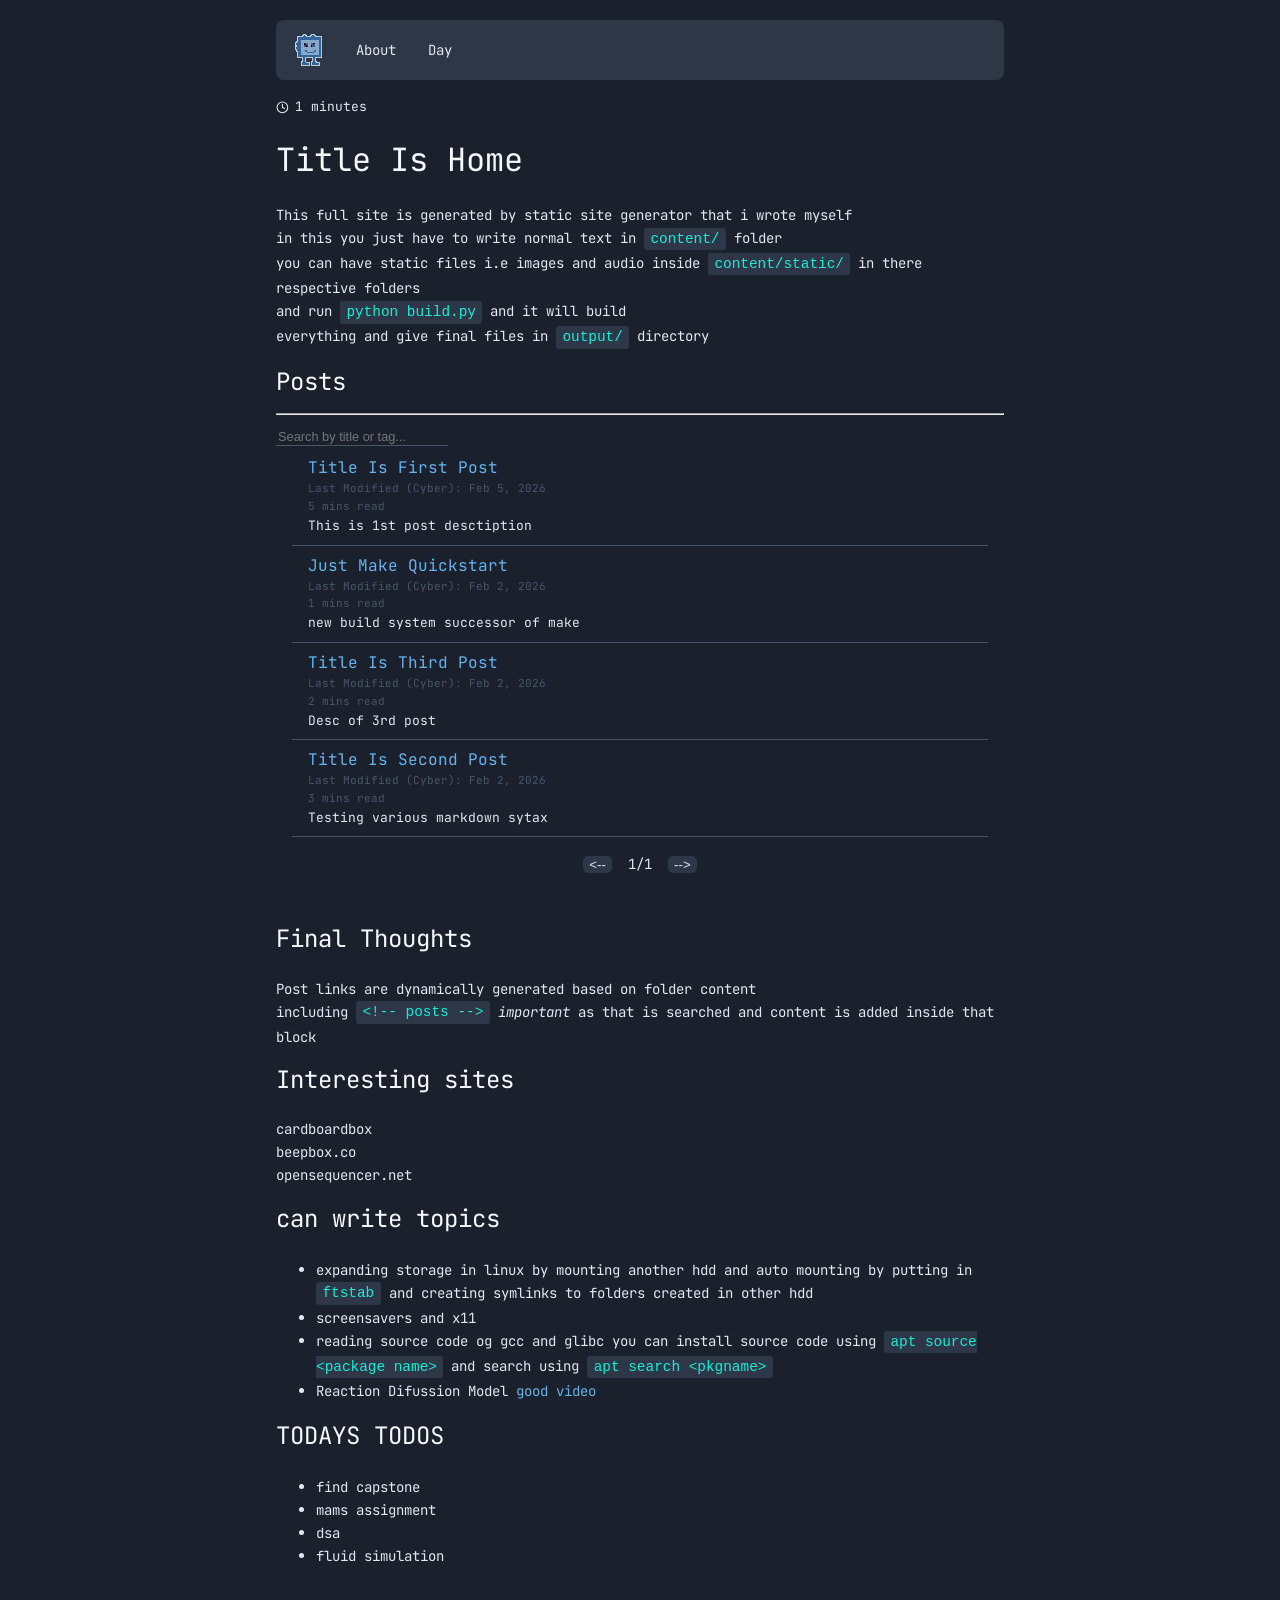
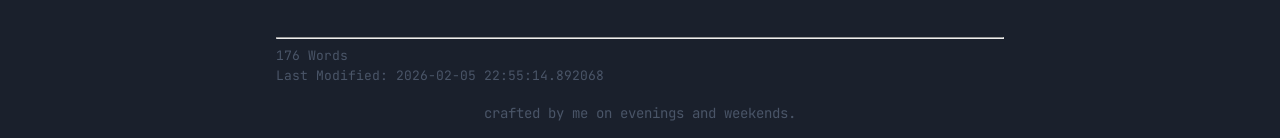
<file: index.html>
<!DOCTYPE html>
<html lang="en" data-theme="dark">
<head>
    <meta charset="UTF-8">
    <meta name="viewport" content="width=device-width, initial-scale=1">
    <title>Dump</title>
    <link rel="icon" type="image/png" href="/images/favicon.ico"/>
    <link rel="stylesheet" href="/styles.css">
    <link rel="stylesheet" href="/pygment.css">
    <!-- <link rel="stylesheet" href="https://raw.githubusercontent.com/numist/highlight-css/refs/heads/main/Other/tomorrow_night_eighties.css"> -->
</head>
<body>
  <audio id="bg-music" loop preload="none">
    <source src="/audio/bg.opus" type="audio/ogg; codecs=opus">
    <source src="/audio/bg.ogg" type="audio/ogg">
    <source src="/audio/bg.mp3" type="audio/mpeg">
  </audio>

  <ul class="nav">
    <!-- add /index.html if opening using file:// url -->
    <li><a href="/" title="Tylo: Hi Folk, You know theres a easter egg hidden in here. Go and see if you can find it!"><img class="icon" src="/images/siteIcon.png" alt=""></a></li>
    <li><a href="/about">About</a></li>
    <li><a href="#"><input type="checkbox" id="theme-toggle" hidden><label for="theme-toggle" id="theme-switch" title="Toggle Theme(Shift+T)">Day</label></a></li>
  </ul> 

  <header>
    
    <div class="icon-text">
      <svg xmlns="http://www.w3.org/2000/svg" width="1em" height="1em" viewBox="0 0 24 24" fill="none" stroke="currentcolor" stroke-width="2" stroke-linecap="round" stroke-linejoin="round" class="feather feather-clock"><circle cx="12" cy="12" r="10"></circle><polyline points="12 6 12 12 16 14"></polyline></svg>
      <span>1 minutes</span>
    </div>

    


    <p>
    <!--  -->
    <!-- <strong>Author: Cyber</strong><br> -->
    <!--  -->

    
    </p>

    
    <h1>Title Is Home </h1>
    

  </header>
  
  
<main>
    <p>This full site is generated by static site generator that i wrote myself<br />
in this you just have to write normal text in <code>content/</code> folder <br />
you can have <strong>static</strong> files i.e images and audio inside <code>content/static/</code> in there respective folders<br />
and run <code>python build.py</code> and it will build<br />
everything and give final files in <code>output/</code> directory</p>
<h2 id="posts">Posts</h2>
<hr />
<!-- posts -->

<h2 id="final-thoughts">Final Thoughts</h2>
<p>Post links are dynamically generated based on folder content<br />
including <code>&lt;!-- posts --&gt;</code> <em>important</em> as that is searched and content is added inside that block</p>
<!-- ### domains ideas -->
<!-- - heapdump.me -->
<!-- - decodewith.me -->
<!-- - kernalspace.me -->
<!-- - sudeoer.me -->
<!-- - offbyone.me  -->
<!-- - uninitialized.me -->
<!-- - objdump.me -->

<h2 id="interesting-sites">Interesting sites</h2>
<p>cardboardbox<br />
beepbox.co<br />
opensequencer.net  </p>
<h2 id="can-write-topics">can write topics</h2>
<ul>
<li>expanding storage in linux by mounting another hdd and auto mounting by putting in <code>ftstab</code> and creating symlinks to folders created in other hdd </li>
<li>screensavers and x11</li>
<li>reading source code og gcc and glibc <strong>you can install source code using</strong> <code>apt source &lt;package name&gt;</code> and search using <code>apt search &lt;pkgname&gt;</code> </li>
<li>Reaction Difussion Model <a href="https://www.youtube.com/watch?v=COMvgTLTw6g">good video</a>  </li>
</ul>
<h2 id="todays-todos">TODAYS TODOS</h2>
<ul>
<li>find capstone</li>
<li>mams assignment</li>
<li>dsa</li>
<li>fluid simulation</li>
</ul>
</main>


  <button id='scrollTopBtn' aria-text='Scroll to Top'>↑</button>

  <footer>
        <hr>
        
        <strong>176 Words</strong><br>
        

        
        <strong>Last Modified: 2026-02-05 22:55:14.892068</strong><br>
        
        <!-- <p class="center">Made with ♥  by cyber</p> -->
        <p class="center" >crafted by me on evenings and weekends.</p>
    </footer>

    <!-- inject post container div in place of <\!-- posts -\-> -->
  <script>

    const btn = document.getElementById("scrollTopBtn");

    window.addEventListener("scroll", () => {
      if (window.scrollY > 100) {
        btn.classList.add("show");
      } else {
        btn.classList.remove("show");
      }
   });

    btn.addEventListener("click", () => {
      window.scrollTo({
        top: 0,
        behavior: "smooth"
      });
    });

    (function replacePostsComment() {
  const walker = document.createTreeWalker(
    document.body,
    NodeFilter.SHOW_COMMENT,
    null,
    false
  );

  let node;
  while ((node = walker.nextNode())) {
    if (node.nodeValue.trim() === 'posts') {
      const container = document.createElement('div');
      container.className = 'posts-container';

      const search = document.createElement('div');
      search.className = 'posts-search';

      const list = document.createElement('div');
      list.className = 'posts-list';

      const pagination = document.createElement('div');
      pagination.className = 'posts-pagination';

      container.append(search, list, pagination);

      node.parentNode.replaceChild(container, node);
      break; // only replace the first <!-- posts -->
    }
  }
})();

   window.APP_CONFIG = {
      baseUrl: ""
    };
  </script>

  <!-- load posts dynamically -->
  <script type="module" src="/script.js"></script>

</body>
</html>
</file>
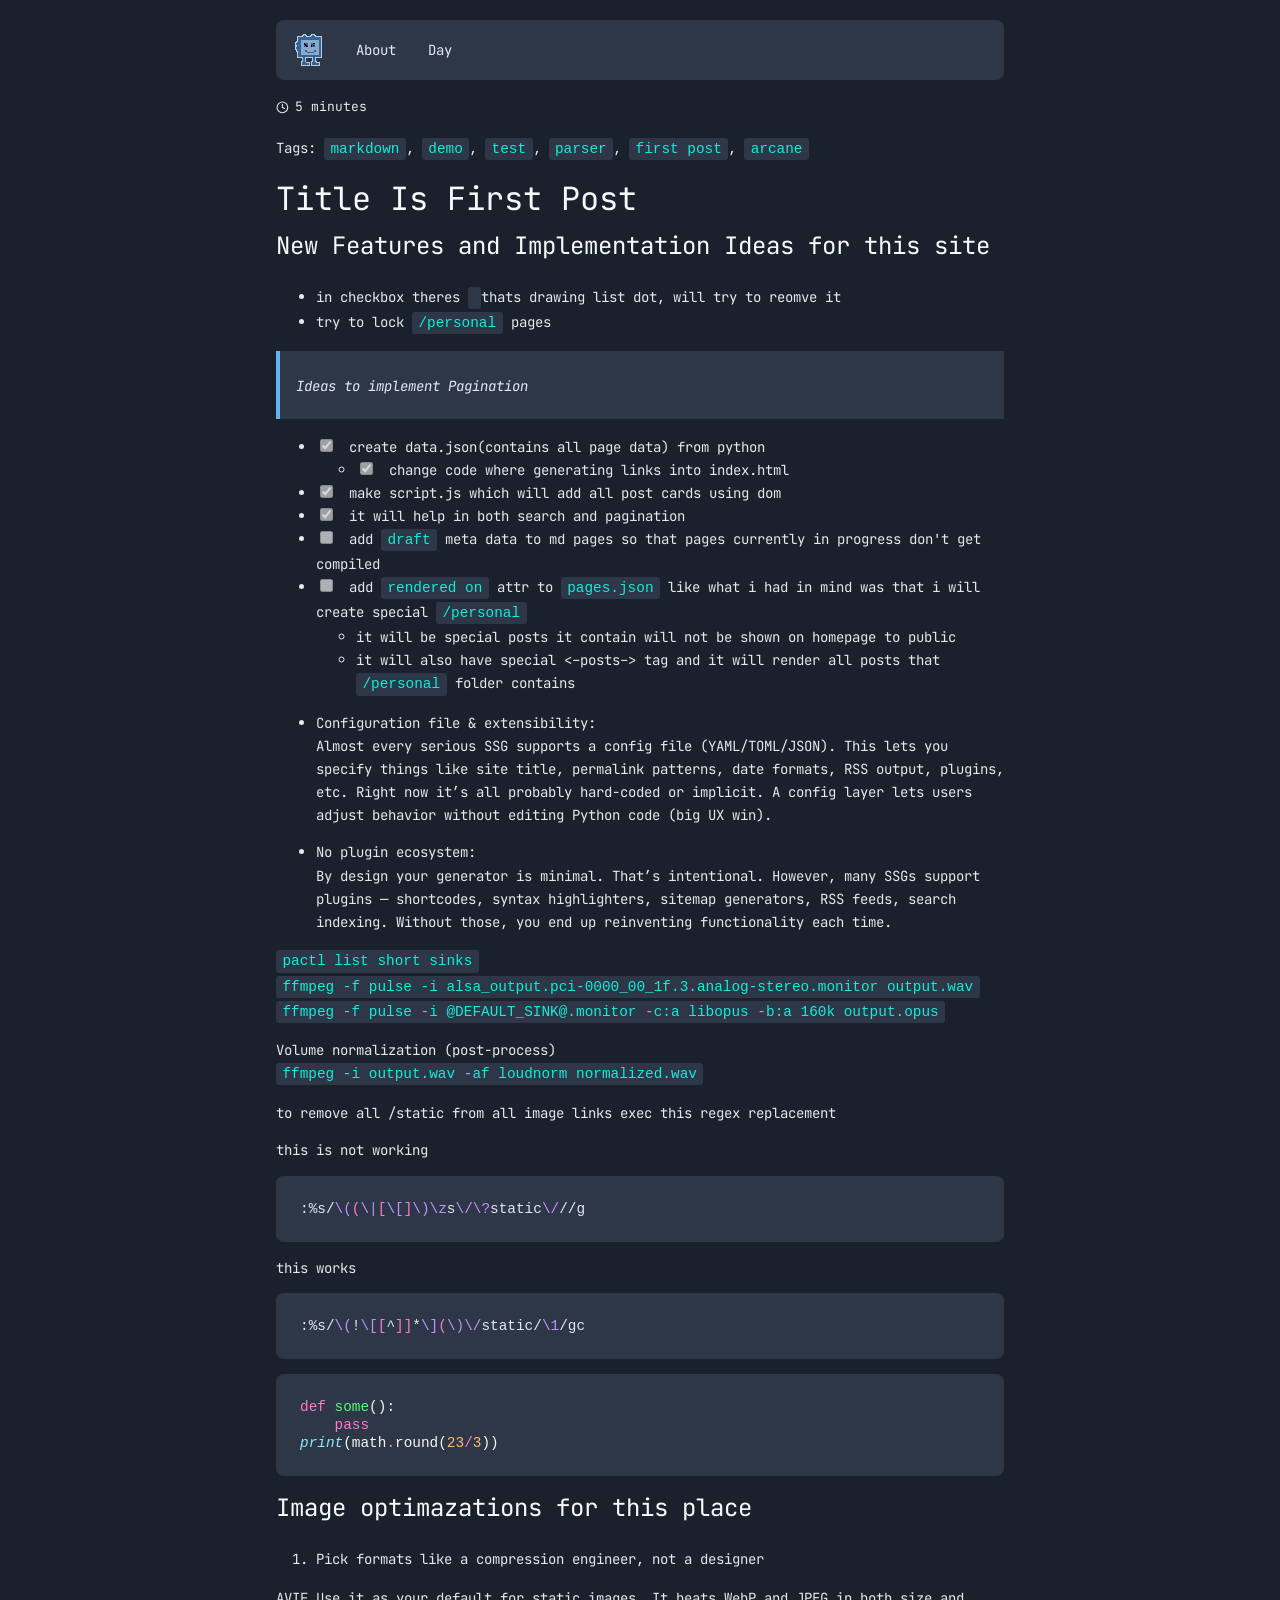
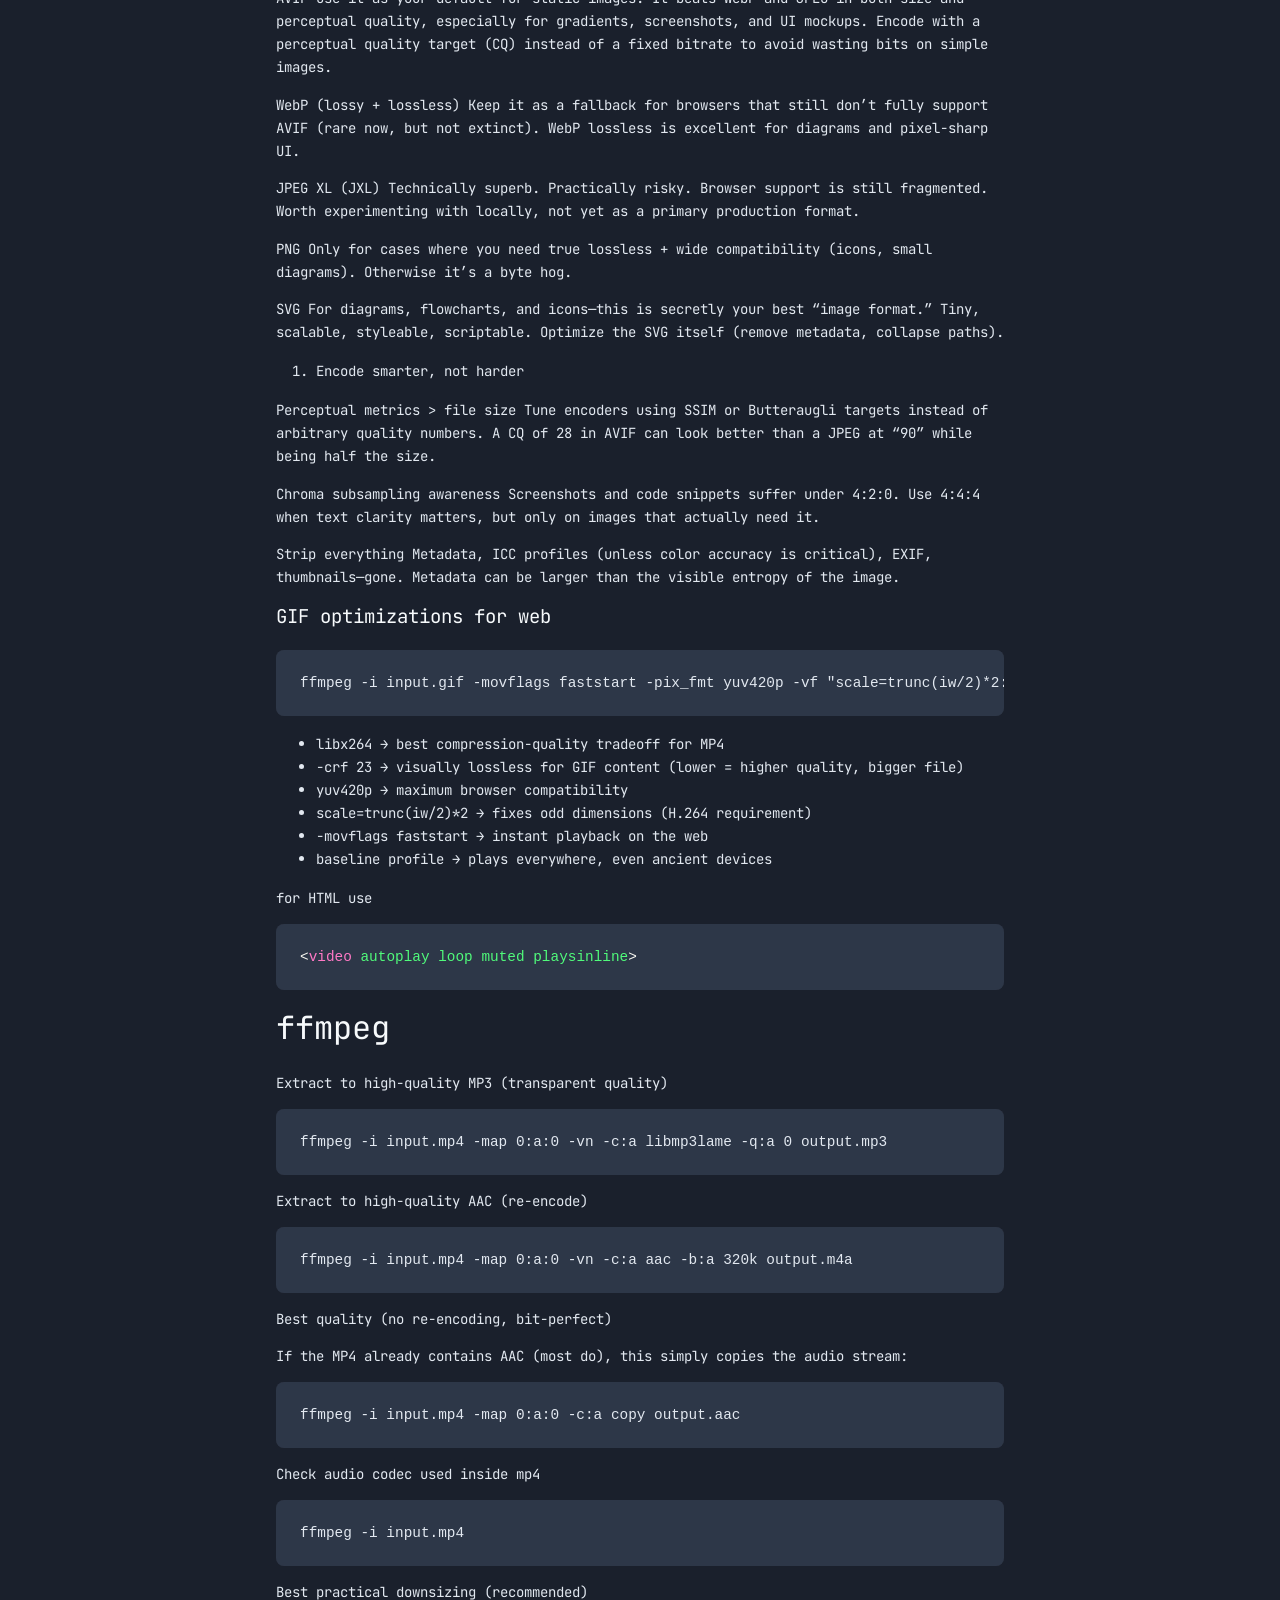
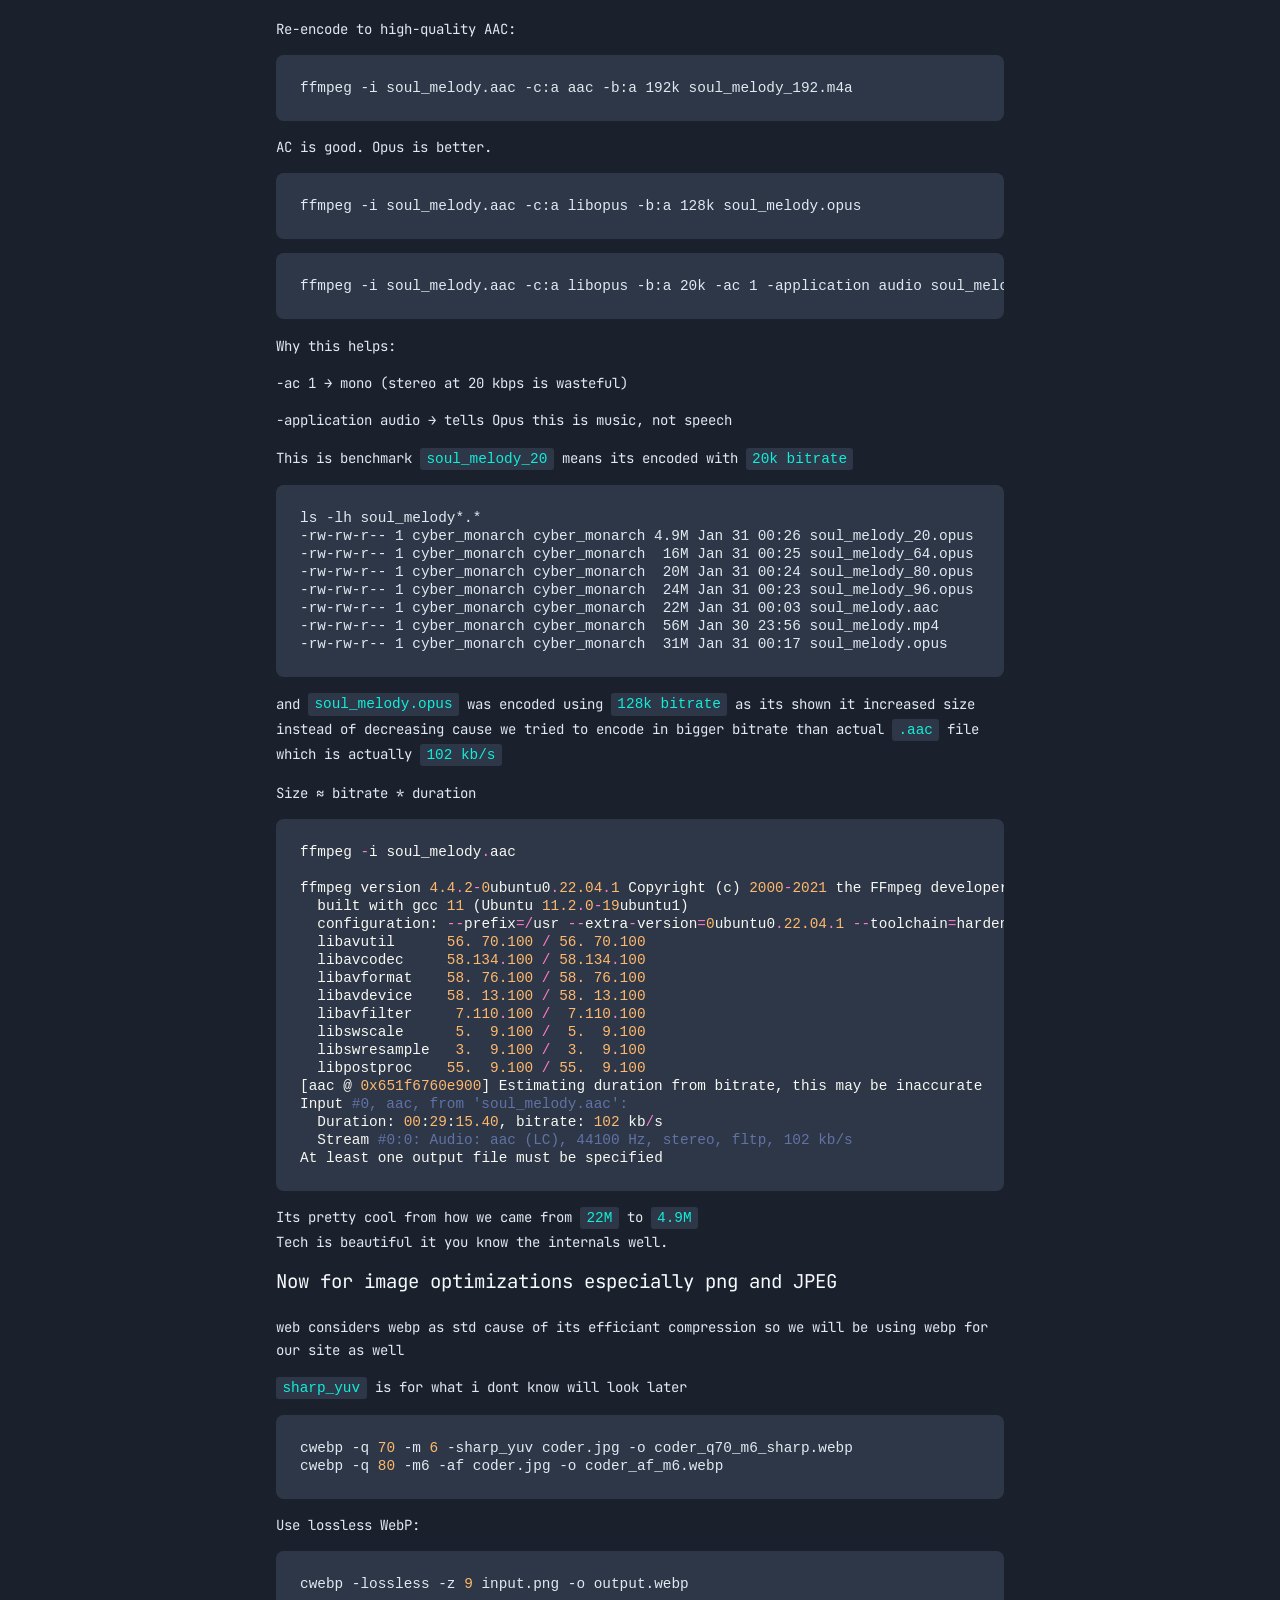
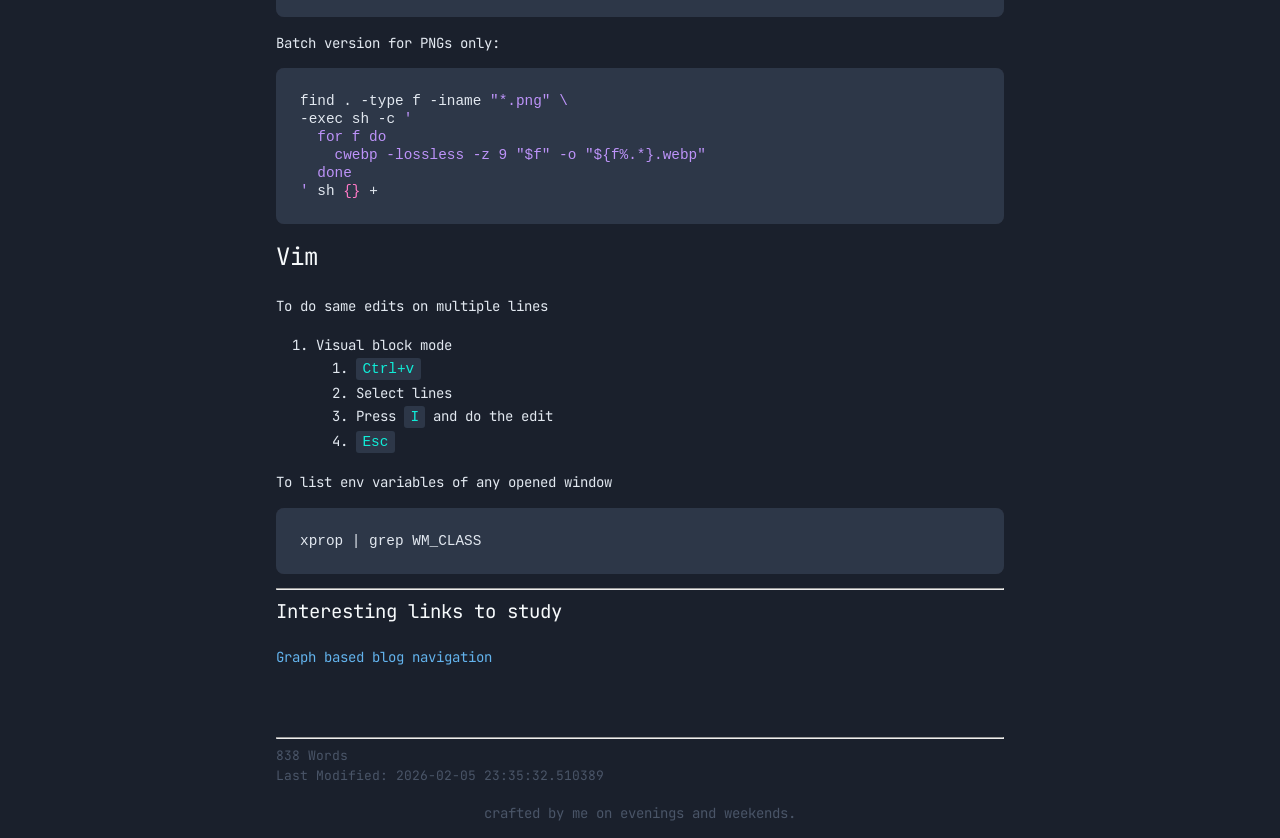
<file: blog/first-post/index.html>
<!DOCTYPE html>
<html lang="en" data-theme="dark">
<head>
    <meta charset="UTF-8">
    <meta name="viewport" content="width=device-width, initial-scale=1">
    <title>Dump</title>
    <link rel="icon" type="image/png" href="/images/favicon.ico"/>
    <link rel="stylesheet" href="/styles.css">
    <link rel="stylesheet" href="/pygment.css">
    <!-- <link rel="stylesheet" href="https://raw.githubusercontent.com/numist/highlight-css/refs/heads/main/Other/tomorrow_night_eighties.css"> -->
</head>
<body>
  <audio id="bg-music" loop preload="none">
    <source src="/audio/bg.opus" type="audio/ogg; codecs=opus">
    <source src="/audio/bg.ogg" type="audio/ogg">
    <source src="/audio/bg.mp3" type="audio/mpeg">
  </audio>

  <ul class="nav">
    <!-- add /index.html if opening using file:// url -->
    <li><a href="/" title="Tylo: Hi Folk, You know theres a easter egg hidden in here. Go and see if you can find it!"><img class="icon" src="/images/siteIcon.png" alt=""></a></li>
    <li><a href="/about">About</a></li>
    <li><a href="#"><input type="checkbox" id="theme-toggle" hidden><label for="theme-toggle" id="theme-switch" title="Toggle Theme(Shift+T)">Day</label></a></li>
  </ul> 

  <header>
    
    <div class="icon-text">
      <svg xmlns="http://www.w3.org/2000/svg" width="1em" height="1em" viewBox="0 0 24 24" fill="none" stroke="currentcolor" stroke-width="2" stroke-linecap="round" stroke-linejoin="round" class="feather feather-clock"><circle cx="12" cy="12" r="10"></circle><polyline points="12 6 12 12 16 14"></polyline></svg>
      <span>5 minutes</span>
    </div>

    


    <p>
    <!--  -->
    <!-- <strong>Author: Cyber</strong><br> -->
    <!--  -->

    
      <strong>Tags: </strong>
      
      <code>markdown</code>, 
      
      <code>demo</code>, 
      
      <code>test</code>, 
      
      <code>parser</code>, 
      
      <code>first post</code>, 
      
      <code>arcane</code>
      
    
    </p>

    
    <h1>Title Is First Post</h1>
    

  </header>
  
  
<main>
    <h2 id="new-features-and-implementation-ideas-for-this-site">New Features and Implementation Ideas for this site</h2>
<ul>
<li>in checkbox theres <code></code> thats drawing list dot, will try to reomve it  </li>
<li>try to lock <code>/personal</code> pages</li>
</ul>
<blockquote>
<p>Ideas to implement Pagination</p>
</blockquote>
<ul>
<li><input type="checkbox" checked disabled> create data.json(contains all page data) from python  <ul>
<li><input type="checkbox" checked disabled> change code where generating links into index.html  </li>
</ul>
</li>
<li><input type="checkbox" checked disabled> make script.js which will add all post cards using dom   </li>
<li><input type="checkbox" checked disabled> it will help in both search and pagination  </li>
<li><input type="checkbox" disabled> add <code>draft</code> meta data to md pages so that pages currently in progress don't get compiled  </li>
<li><input type="checkbox" disabled> add <code>rendered on</code> attr to <code>pages.json</code> like what i had in mind was that i will create special <code>/personal</code>  <ul>
<li>it will be special posts it contain will not be shown on homepage to public</li>
<li>it will also have special &lt;&ndash;posts&ndash;&gt; tag and it will render all posts that <code>/personal</code> folder contains </li>
</ul>
</li>
<li>
<p>Configuration file &amp; extensibility:<br />
Almost every serious SSG supports a config file (YAML/TOML/JSON). This lets you specify things like site title, permalink patterns, date formats, RSS output, plugins, etc. Right now it’s all probably hard-coded or implicit. A config layer lets users adjust behavior without editing Python code (big UX win).</p>
</li>
<li>
<p>No plugin ecosystem:<br />
By design your generator is minimal. That’s intentional. However, many SSGs support plugins — shortcodes, syntax highlighters, sitemap generators, RSS feeds, search indexing. Without those, you end up reinventing functionality each time.</p>
</li>
</ul>
<p><code>pactl list short sinks</code><br />
<code>ffmpeg -f pulse -i alsa_output.pci-0000_00_1f.3.analog-stereo.monitor output.wav</code><br />
<code>ffmpeg -f pulse -i @DEFAULT_SINK@.monitor -c:a libopus -b:a 160k output.opus</code>  </p>
<p>Volume normalization (post-process)<br />
<code>ffmpeg -i output.wav -af loudnorm normalized.wav</code></p>
<p>to remove all /static from all image links exec this regex replacement </p>
<p>this is not working</p>
<div class="codehilite"><pre><span></span><code class="language-bash">:%s/<span class="se">\(</span><span class="o">(</span><span class="se">\|</span><span class="o">[</span><span class="se">\[</span><span class="o">]</span><span class="se">\)\z</span>s<span class="se">\/\?</span>static<span class="se">\/</span>//g
</code></pre></div>

<p>this works</p>
<div class="codehilite"><pre><span></span><code class="language-bash">:%s/<span class="se">\(</span>!<span class="se">\[</span><span class="o">[</span>^<span class="o">]]</span>*<span class="se">\]</span><span class="o">(</span><span class="se">\)\/</span>static/<span class="se">\1</span>/gc
</code></pre></div>

<div class="codehilite"><pre><span></span><code class="language-python"><span class="k">def</span> <span class="nf">some</span><span class="p">():</span>
    <span class="k">pass</span>
<span class="nb">print</span><span class="p">(</span><span class="n">math</span><span class="o">.</span><span class="n">round</span><span class="p">(</span><span class="mi">23</span><span class="o">/</span><span class="mi">3</span><span class="p">))</span>
</code></pre></div>

<h2 id="image-optimazations-for-this-place">Image optimazations for this place</h2>
<ol>
<li>Pick formats like a compression engineer, not a designer</li>
</ol>
<p>AVIF
Use it as your default for static images. It beats WebP and JPEG in both size and perceptual quality, especially for gradients, screenshots, and UI mockups. Encode with a perceptual quality target (CQ) instead of a fixed bitrate to avoid wasting bits on simple images.</p>
<p>WebP (lossy + lossless)
Keep it as a fallback for browsers that still don’t fully support AVIF (rare now, but not extinct). WebP lossless is excellent for diagrams and pixel-sharp UI.</p>
<p>JPEG XL (JXL)
Technically superb. Practically risky. Browser support is still fragmented. Worth experimenting with locally, not yet as a primary production format.</p>
<p>PNG
Only for cases where you need true lossless + wide compatibility (icons, small diagrams). Otherwise it’s a byte hog.</p>
<p>SVG
For diagrams, flowcharts, and icons—this is secretly your best “image format.” Tiny, scalable, styleable, scriptable. Optimize the SVG itself (remove metadata, collapse paths).</p>
<ol>
<li>Encode smarter, not harder</li>
</ol>
<p>Perceptual metrics &gt; file size
Tune encoders using SSIM or Butteraugli targets instead of arbitrary quality numbers. A CQ of 28 in AVIF can look better than a JPEG at “90” while being half the size.</p>
<p>Chroma subsampling awareness
Screenshots and code snippets suffer under 4:2:0. Use 4:4:4 when text clarity matters, but only on images that actually need it.</p>
<p>Strip everything
Metadata, ICC profiles (unless color accuracy is critical), EXIF, thumbnails—gone. Metadata can be larger than the visible entropy of the image.</p>
<h3 id="gif-optimizations-for-web">GIF optimizations for web</h3>
<div class="codehilite"><pre><span></span><code class="language-scdoc">ffmpeg -i input.gif -movflags faststart -pix_fmt yuv420p -vf &quot;scale=trunc(iw/2)*2:trunc(ih/2)*2&quot; -c:v libx264 -crf 25 -preset slow output.mp4
</code></pre></div>

<ul>
<li>libx264 → best compression-quality tradeoff for MP4</li>
<li>-crf 23 → visually lossless for GIF content (lower = higher quality, bigger file)</li>
<li>yuv420p → maximum browser compatibility</li>
<li>scale=trunc(iw/2)*2 → fixes odd dimensions (H.264 requirement)</li>
<li>-movflags faststart → instant playback on the web</li>
<li>baseline profile → plays everywhere, even ancient devices</li>
</ul>
<p>for HTML use </p>
<div class="codehilite"><pre><span></span><code class="language-html"><span class="p">&lt;</span><span class="nt">video</span> <span class="na">autoplay</span> <span class="na">loop</span> <span class="na">muted</span> <span class="na">playsinline</span><span class="p">&gt;</span>
</code></pre></div>

<h1 id="ffmpeg">ffmpeg</h1>
<p>Extract to high-quality MP3 (transparent quality)</p>
<div class="codehilite"><pre><span></span><code class="language-text">ffmpeg -i input.mp4 -map 0:a:0 -vn -c:a libmp3lame -q:a 0 output.mp3
</code></pre></div>

<p>Extract to high-quality AAC (re-encode)</p>
<div class="codehilite"><pre><span></span><code class="language-text">ffmpeg -i input.mp4 -map 0:a:0 -vn -c:a aac -b:a 320k output.m4a
</code></pre></div>

<p>Best quality (no re-encoding, bit-perfect)</p>
<p>If the MP4 already contains AAC (most do), this simply copies the audio stream:</p>
<div class="codehilite"><pre><span></span><code class="language-text">ffmpeg -i input.mp4 -map 0:a:0 -c:a copy output.aac
</code></pre></div>

<p>Check audio codec used inside mp4</p>
<div class="codehilite"><pre><span></span><code class="language-text">ffmpeg -i input.mp4
</code></pre></div>

<p>Best practical downsizing (recommended)</p>
<p>Re-encode to high-quality AAC:</p>
<div class="codehilite"><pre><span></span><code class="language-scdoc">ffmpeg -i soul_melody.aac -c:a aac -b:a 192k soul_melody_192.m4a
</code></pre></div>

<p>AC is good. Opus is better.</p>
<div class="codehilite"><pre><span></span><code class="language-scdoc">ffmpeg -i soul_melody.aac -c:a libopus -b:a 128k soul_melody.opus
</code></pre></div>

<div class="codehilite"><pre><span></span><code class="language-scdoc">ffmpeg -i soul_melody.aac -c:a libopus -b:a 20k -ac 1 -application audio soul_melody_20.opus
</code></pre></div>

<p>Why this helps:</p>
<p>-ac 1 → mono (stereo at 20 kbps is wasteful)</p>
<p>-application audio → tells Opus this is music, not speech</p>
<p>This is benchmark <code>soul_melody_20</code> means its encoded with <code>20k bitrate</code>  </p>
<div class="codehilite"><pre><span></span><code class="language-scdoc">ls -lh soul_melody*.*                                              
-rw-rw-r-- 1 cyber_monarch cyber_monarch 4.9M Jan 31 00:26 soul_melody_20.opus
-rw-rw-r-- 1 cyber_monarch cyber_monarch  16M Jan 31 00:25 soul_melody_64.opus
-rw-rw-r-- 1 cyber_monarch cyber_monarch  20M Jan 31 00:24 soul_melody_80.opus
-rw-rw-r-- 1 cyber_monarch cyber_monarch  24M Jan 31 00:23 soul_melody_96.opus
-rw-rw-r-- 1 cyber_monarch cyber_monarch  22M Jan 31 00:03 soul_melody.aac
-rw-rw-r-- 1 cyber_monarch cyber_monarch  56M Jan 30 23:56 soul_melody.mp4
-rw-rw-r-- 1 cyber_monarch cyber_monarch  31M Jan 31 00:17 soul_melody.opus
</code></pre></div>

<p>and <code>soul_melody.opus</code> was encoded using <code>128k bitrate</code> as its shown it increased size instead of decreasing cause we tried to encode in bigger bitrate than actual <code>.aac</code> file which is actually <code>102 kb/s</code></p>
<p>Size ≈ bitrate * duration</p>
<div class="codehilite"><pre><span></span><code class="language-gdscript"><span class="n">ffmpeg</span><span class="w"> </span><span class="o">-</span><span class="n">i</span><span class="w"> </span><span class="n">soul_melody</span><span class="o">.</span><span class="n">aac</span>

<span class="n">ffmpeg</span><span class="w"> </span><span class="n">version</span><span class="w"> </span><span class="mf">4.4</span><span class="o">.</span><span class="mi">2</span><span class="o">-</span><span class="mi">0</span><span class="n">ubuntu0</span><span class="o">.</span><span class="mf">22.04</span><span class="o">.</span><span class="mi">1</span><span class="w"> </span><span class="n">Copyright</span><span class="w"> </span><span class="p">(</span><span class="n">c</span><span class="p">)</span><span class="w"> </span><span class="mi">2000</span><span class="o">-</span><span class="mi">2021</span><span class="w"> </span><span class="n">the</span><span class="w"> </span><span class="n">FFmpeg</span><span class="w"> </span><span class="n">developers</span>
<span class="w">  </span><span class="n">built</span><span class="w"> </span><span class="n">with</span><span class="w"> </span><span class="n">gcc</span><span class="w"> </span><span class="mi">11</span><span class="w"> </span><span class="p">(</span><span class="n">Ubuntu</span><span class="w"> </span><span class="mf">11.2</span><span class="o">.</span><span class="mi">0</span><span class="o">-</span><span class="mi">19</span><span class="n">ubuntu1</span><span class="p">)</span>
<span class="w">  </span><span class="n">configuration</span><span class="p">:</span><span class="w"> </span><span class="o">--</span><span class="n">prefix</span><span class="o">=/</span><span class="n">usr</span><span class="w"> </span><span class="o">--</span><span class="n">extra</span><span class="o">-</span><span class="n">version</span><span class="o">=</span><span class="mi">0</span><span class="n">ubuntu0</span><span class="o">.</span><span class="mf">22.04</span><span class="o">.</span><span class="mi">1</span><span class="w"> </span><span class="o">--</span><span class="n">toolchain</span><span class="o">=</span><span class="n">hardened</span><span class="w"> </span><span class="o">--</span><span class="n">libdir</span><span class="o">=/</span><span class="n">usr</span><span class="o">/</span><span class="n">lib</span><span class="o">/</span><span class="n">x86_64</span><span class="o">-</span><span class="n">linux</span><span class="o">-</span><span class="n">gnu</span><span class="w"> </span><span class="o">--</span><span class="n">incdir</span><span class="o">=/</span><span class="n">usr</span><span class="o">/</span><span class="n">include</span><span class="o">/</span><span class="n">x86_64</span><span class="o">-</span><span class="n">linux</span><span class="o">-</span><span class="n">gnu</span><span class="w"> </span><span class="o">--</span><span class="n">arch</span><span class="o">=</span><span class="n">amd64</span><span class="w"> </span><span class="o">--</span><span class="n">enable</span><span class="o">-</span><span class="n">gpl</span><span class="w"> </span><span class="o">--</span><span class="n">disable</span><span class="o">-</span><span class="n">stripping</span><span class="w"> </span><span class="o">--</span><span class="n">enable</span><span class="o">-</span><span class="n">gnutls</span><span class="w"> </span><span class="o">--</span><span class="n">enable</span><span class="o">-</span><span class="n">ladspa</span><span class="w"> </span><span class="o">--</span><span class="n">enable</span><span class="o">-</span><span class="n">libaom</span><span class="w"> </span><span class="o">--</span><span class="n">enable</span><span class="o">-</span><span class="n">libass</span><span class="w"> </span><span class="o">--</span><span class="n">enable</span><span class="o">-</span><span class="n">libbluray</span><span class="w"> </span><span class="o">--</span><span class="n">enable</span><span class="o">-</span><span class="n">libbs2b</span><span class="w"> </span><span class="o">--</span><span class="n">enable</span><span class="o">-</span><span class="n">libcaca</span><span class="w"> </span><span class="o">--</span><span class="n">enable</span><span class="o">-</span><span class="n">libcdio</span><span class="w"> </span><span class="o">--</span><span class="n">enable</span><span class="o">-</span><span class="n">libcodec2</span><span class="w"> </span><span class="o">--</span><span class="n">enable</span><span class="o">-</span><span class="n">libdav1d</span><span class="w"> </span><span class="o">--</span><span class="n">enable</span><span class="o">-</span><span class="n">libflite</span><span class="w"> </span><span class="o">--</span><span class="n">enable</span><span class="o">-</span><span class="n">libfontconfig</span><span class="w"> </span><span class="o">--</span><span class="n">enable</span><span class="o">-</span><span class="n">libfreetype</span><span class="w"> </span><span class="o">--</span><span class="n">enable</span><span class="o">-</span><span class="n">libfribidi</span><span class="w"> </span><span class="o">--</span><span class="n">enable</span><span class="o">-</span><span class="n">libgme</span><span class="w"> </span><span class="o">--</span><span class="n">enable</span><span class="o">-</span><span class="n">libgsm</span><span class="w"> </span><span class="o">--</span><span class="n">enable</span><span class="o">-</span><span class="n">libjack</span><span class="w"> </span><span class="o">--</span><span class="n">enable</span><span class="o">-</span><span class="n">libmp3lame</span><span class="w"> </span><span class="o">--</span><span class="n">enable</span><span class="o">-</span><span class="n">libmysofa</span><span class="w"> </span><span class="o">--</span><span class="n">enable</span><span class="o">-</span><span class="n">libopenjpeg</span><span class="w"> </span><span class="o">--</span><span class="n">enable</span><span class="o">-</span><span class="n">libopenmpt</span><span class="w"> </span><span class="o">--</span><span class="n">enable</span><span class="o">-</span><span class="n">libopus</span><span class="w"> </span><span class="o">--</span><span class="n">enable</span><span class="o">-</span><span class="n">libpulse</span><span class="w"> </span><span class="o">--</span><span class="n">enable</span><span class="o">-</span><span class="n">librabbitmq</span><span class="w"> </span><span class="o">--</span><span class="n">enable</span><span class="o">-</span><span class="n">librubberband</span><span class="w"> </span><span class="o">--</span><span class="n">enable</span><span class="o">-</span><span class="n">libshine</span><span class="w"> </span><span class="o">--</span><span class="n">enable</span><span class="o">-</span><span class="n">libsnappy</span><span class="w"> </span><span class="o">--</span><span class="n">enable</span><span class="o">-</span><span class="n">libsoxr</span><span class="w"> </span><span class="o">--</span><span class="n">enable</span><span class="o">-</span><span class="n">libspeex</span><span class="w"> </span><span class="o">--</span><span class="n">enable</span><span class="o">-</span><span class="n">libsrt</span><span class="w"> </span><span class="o">--</span><span class="n">enable</span><span class="o">-</span><span class="n">libssh</span><span class="w"> </span><span class="o">--</span><span class="n">enable</span><span class="o">-</span><span class="n">libtheora</span><span class="w"> </span><span class="o">--</span><span class="n">enable</span><span class="o">-</span><span class="n">libtwolame</span><span class="w"> </span><span class="o">--</span><span class="n">enable</span><span class="o">-</span><span class="n">libvidstab</span><span class="w"> </span><span class="o">--</span><span class="n">enable</span><span class="o">-</span><span class="n">libvorbis</span><span class="w"> </span><span class="o">--</span><span class="n">enable</span><span class="o">-</span><span class="n">libvpx</span><span class="w"> </span><span class="o">--</span><span class="n">enable</span><span class="o">-</span><span class="n">libwebp</span><span class="w"> </span><span class="o">--</span><span class="n">enable</span><span class="o">-</span><span class="n">libx265</span><span class="w"> </span><span class="o">--</span><span class="n">enable</span><span class="o">-</span><span class="n">libxml2</span><span class="w"> </span><span class="o">--</span><span class="n">enable</span><span class="o">-</span><span class="n">libxvid</span><span class="w"> </span><span class="o">--</span><span class="n">enable</span><span class="o">-</span><span class="n">libzimg</span><span class="w"> </span><span class="o">--</span><span class="n">enable</span><span class="o">-</span><span class="n">libzmq</span><span class="w"> </span><span class="o">--</span><span class="n">enable</span><span class="o">-</span><span class="n">libzvbi</span><span class="w"> </span><span class="o">--</span><span class="n">enable</span><span class="o">-</span><span class="n">lv2</span><span class="w"> </span><span class="o">--</span><span class="n">enable</span><span class="o">-</span><span class="n">omx</span><span class="w"> </span><span class="o">--</span><span class="n">enable</span><span class="o">-</span><span class="n">openal</span><span class="w"> </span><span class="o">--</span><span class="n">enable</span><span class="o">-</span><span class="n">opencl</span><span class="w"> </span><span class="o">--</span><span class="n">enable</span><span class="o">-</span><span class="n">opengl</span><span class="w"> </span><span class="o">--</span><span class="n">enable</span><span class="o">-</span><span class="n">sdl2</span><span class="w"> </span><span class="o">--</span><span class="n">enable</span><span class="o">-</span><span class="n">pocketsphinx</span><span class="w"> </span><span class="o">--</span><span class="n">enable</span><span class="o">-</span><span class="n">librsvg</span><span class="w"> </span><span class="o">--</span><span class="n">enable</span><span class="o">-</span><span class="n">libmfx</span><span class="w"> </span><span class="o">--</span><span class="n">enable</span><span class="o">-</span><span class="n">libdc1394</span><span class="w"> </span><span class="o">--</span><span class="n">enable</span><span class="o">-</span><span class="n">libdrm</span><span class="w"> </span><span class="o">--</span><span class="n">enable</span><span class="o">-</span><span class="n">libiec61883</span><span class="w"> </span><span class="o">--</span><span class="n">enable</span><span class="o">-</span><span class="n">chromaprint</span><span class="w"> </span><span class="o">--</span><span class="n">enable</span><span class="o">-</span><span class="n">frei0r</span><span class="w"> </span><span class="o">--</span><span class="n">enable</span><span class="o">-</span><span class="n">libx264</span><span class="w"> </span><span class="o">--</span><span class="n">enable</span><span class="o">-</span><span class="n">shared</span>
<span class="w">  </span><span class="n">libavutil</span><span class="w">      </span><span class="mf">56.</span><span class="w"> </span><span class="mf">70.100</span><span class="w"> </span><span class="o">/</span><span class="w"> </span><span class="mf">56.</span><span class="w"> </span><span class="mf">70.100</span>
<span class="w">  </span><span class="n">libavcodec</span><span class="w">     </span><span class="mf">58.134</span><span class="o">.</span><span class="mi">100</span><span class="w"> </span><span class="o">/</span><span class="w"> </span><span class="mf">58.134</span><span class="o">.</span><span class="mi">100</span>
<span class="w">  </span><span class="n">libavformat</span><span class="w">    </span><span class="mf">58.</span><span class="w"> </span><span class="mf">76.100</span><span class="w"> </span><span class="o">/</span><span class="w"> </span><span class="mf">58.</span><span class="w"> </span><span class="mf">76.100</span>
<span class="w">  </span><span class="n">libavdevice</span><span class="w">    </span><span class="mf">58.</span><span class="w"> </span><span class="mf">13.100</span><span class="w"> </span><span class="o">/</span><span class="w"> </span><span class="mf">58.</span><span class="w"> </span><span class="mf">13.100</span>
<span class="w">  </span><span class="n">libavfilter</span><span class="w">     </span><span class="mf">7.110</span><span class="o">.</span><span class="mi">100</span><span class="w"> </span><span class="o">/</span><span class="w">  </span><span class="mf">7.110</span><span class="o">.</span><span class="mi">100</span>
<span class="w">  </span><span class="n">libswscale</span><span class="w">      </span><span class="mf">5.</span><span class="w">  </span><span class="mf">9.100</span><span class="w"> </span><span class="o">/</span><span class="w">  </span><span class="mf">5.</span><span class="w">  </span><span class="mf">9.100</span>
<span class="w">  </span><span class="n">libswresample</span><span class="w">   </span><span class="mf">3.</span><span class="w">  </span><span class="mf">9.100</span><span class="w"> </span><span class="o">/</span><span class="w">  </span><span class="mf">3.</span><span class="w">  </span><span class="mf">9.100</span>
<span class="w">  </span><span class="n">libpostproc</span><span class="w">    </span><span class="mf">55.</span><span class="w">  </span><span class="mf">9.100</span><span class="w"> </span><span class="o">/</span><span class="w"> </span><span class="mf">55.</span><span class="w">  </span><span class="mf">9.100</span>
<span class="p">[</span><span class="n">aac</span><span class="w"> </span><span class="err">@</span><span class="w"> </span><span class="mh">0x651f6760e900</span><span class="p">]</span><span class="w"> </span><span class="n">Estimating</span><span class="w"> </span><span class="n">duration</span><span class="w"> </span><span class="n">from</span><span class="w"> </span><span class="n">bitrate</span><span class="p">,</span><span class="w"> </span><span class="n">this</span><span class="w"> </span><span class="n">may</span><span class="w"> </span><span class="n">be</span><span class="w"> </span><span class="n">inaccurate</span>
<span class="n">Input</span><span class="w"> </span><span class="c1">#0, aac, from &#39;soul_melody.aac&#39;:</span>
<span class="w">  </span><span class="n">Duration</span><span class="p">:</span><span class="w"> </span><span class="mi">00</span><span class="p">:</span><span class="mi">29</span><span class="p">:</span><span class="mf">15.40</span><span class="p">,</span><span class="w"> </span><span class="n">bitrate</span><span class="p">:</span><span class="w"> </span><span class="mi">102</span><span class="w"> </span><span class="n">kb</span><span class="o">/</span><span class="n">s</span>
<span class="w">  </span><span class="n">Stream</span><span class="w"> </span><span class="c1">#0:0: Audio: aac (LC), 44100 Hz, stereo, fltp, 102 kb/s</span>
<span class="n">At</span><span class="w"> </span><span class="n">least</span><span class="w"> </span><span class="n">one</span><span class="w"> </span><span class="n">output</span><span class="w"> </span><span class="n">file</span><span class="w"> </span><span class="n">must</span><span class="w"> </span><span class="n">be</span><span class="w"> </span><span class="n">specified</span>
</code></pre></div>

<p>Its pretty cool from how we came from <code>22M</code> to <code>4.9M</code><br />
Tech is beautiful it you know the internals well.</p>
<h3 id="now-for-image-optimizations-especially-png-and-jpeg">Now for image optimizations especially png and JPEG</h3>
<p>web considers webp as std cause of its efficiant compression so we will be using webp for our site as well</p>
<p><code>sharp_yuv</code> is for what i dont know will look later</p>
<div class="codehilite"><pre><span></span><code class="language-bash">cwebp<span class="w"> </span>-q<span class="w"> </span><span class="m">70</span><span class="w"> </span>-m<span class="w"> </span><span class="m">6</span><span class="w"> </span>-sharp_yuv<span class="w"> </span>coder.jpg<span class="w"> </span>-o<span class="w"> </span>coder_q70_m6_sharp.webp
cwebp<span class="w"> </span>-q<span class="w"> </span><span class="m">80</span><span class="w"> </span>-m6<span class="w"> </span>-af<span class="w"> </span>coder.jpg<span class="w"> </span>-o<span class="w"> </span>coder_af_m6.webp
</code></pre></div>

<p>Use lossless WebP:</p>
<div class="codehilite"><pre><span></span><code class="language-bash">cwebp<span class="w"> </span>-lossless<span class="w"> </span>-z<span class="w"> </span><span class="m">9</span><span class="w"> </span>input.png<span class="w"> </span>-o<span class="w"> </span>output.webp
</code></pre></div>

<p>Batch version for PNGs only:</p>
<div class="codehilite"><pre><span></span><code class="language-bash">find<span class="w"> </span>.<span class="w"> </span>-type<span class="w"> </span>f<span class="w"> </span>-iname<span class="w"> </span><span class="s2">&quot;*.png&quot;</span><span class="w"> </span><span class="se">\</span>
-exec<span class="w"> </span>sh<span class="w"> </span>-c<span class="w"> </span><span class="s1">&#39;</span>
<span class="s1">  for f do</span>
<span class="s1">    cwebp -lossless -z 9 &quot;$f&quot; -o &quot;${f%.*}.webp&quot;</span>
<span class="s1">  done</span>
<span class="s1">&#39;</span><span class="w"> </span>sh<span class="w"> </span><span class="o">{}</span><span class="w"> </span>+
</code></pre></div>

<h2 id="vim">Vim</h2>
<p>To do same edits on multiple lines</p>
<ol>
<li>Visual block mode<ol>
<li><code>Ctrl+v</code></li>
<li>Select lines</li>
<li>Press <code>I</code> and do the edit </li>
<li><code>Esc</code></li>
</ol>
</li>
</ol>
<p>To list env variables of any opened window</p>
<div class="codehilite"><pre><span></span><code class="language-scdoc">xprop | grep WM_CLASS
</code></pre></div>

<hr />
<h3 id="interesting-links-to-study">Interesting links to study</h3>
<p><a href="https://quartz.jzhao.xyz/features/graph-view">Graph based blog navigation</a></p>
</main>


  <button id='scrollTopBtn' aria-text='Scroll to Top'>↑</button>

  <footer>
        <hr>
        
        <strong>838 Words</strong><br>
        

        
        <strong>Last Modified: 2026-02-05 23:35:32.510389</strong><br>
        
        <!-- <p class="center">Made with ♥  by cyber</p> -->
        <p class="center" >crafted by me on evenings and weekends.</p>
    </footer>

    <!-- inject post container div in place of <\!-- posts -\-> -->
  <script>

    const btn = document.getElementById("scrollTopBtn");

    window.addEventListener("scroll", () => {
      if (window.scrollY > 100) {
        btn.classList.add("show");
      } else {
        btn.classList.remove("show");
      }
   });

    btn.addEventListener("click", () => {
      window.scrollTo({
        top: 0,
        behavior: "smooth"
      });
    });

    (function replacePostsComment() {
  const walker = document.createTreeWalker(
    document.body,
    NodeFilter.SHOW_COMMENT,
    null,
    false
  );

  let node;
  while ((node = walker.nextNode())) {
    if (node.nodeValue.trim() === 'posts') {
      const container = document.createElement('div');
      container.className = 'posts-container';

      const search = document.createElement('div');
      search.className = 'posts-search';

      const list = document.createElement('div');
      list.className = 'posts-list';

      const pagination = document.createElement('div');
      pagination.className = 'posts-pagination';

      container.append(search, list, pagination);

      node.parentNode.replaceChild(container, node);
      break; // only replace the first <!-- posts -->
    }
  }
})();

   window.APP_CONFIG = {
      baseUrl: ""
    };
  </script>

  <!-- load posts dynamically -->
  <script type="module" src="/script.js"></script>

</body>
</html>
</file>
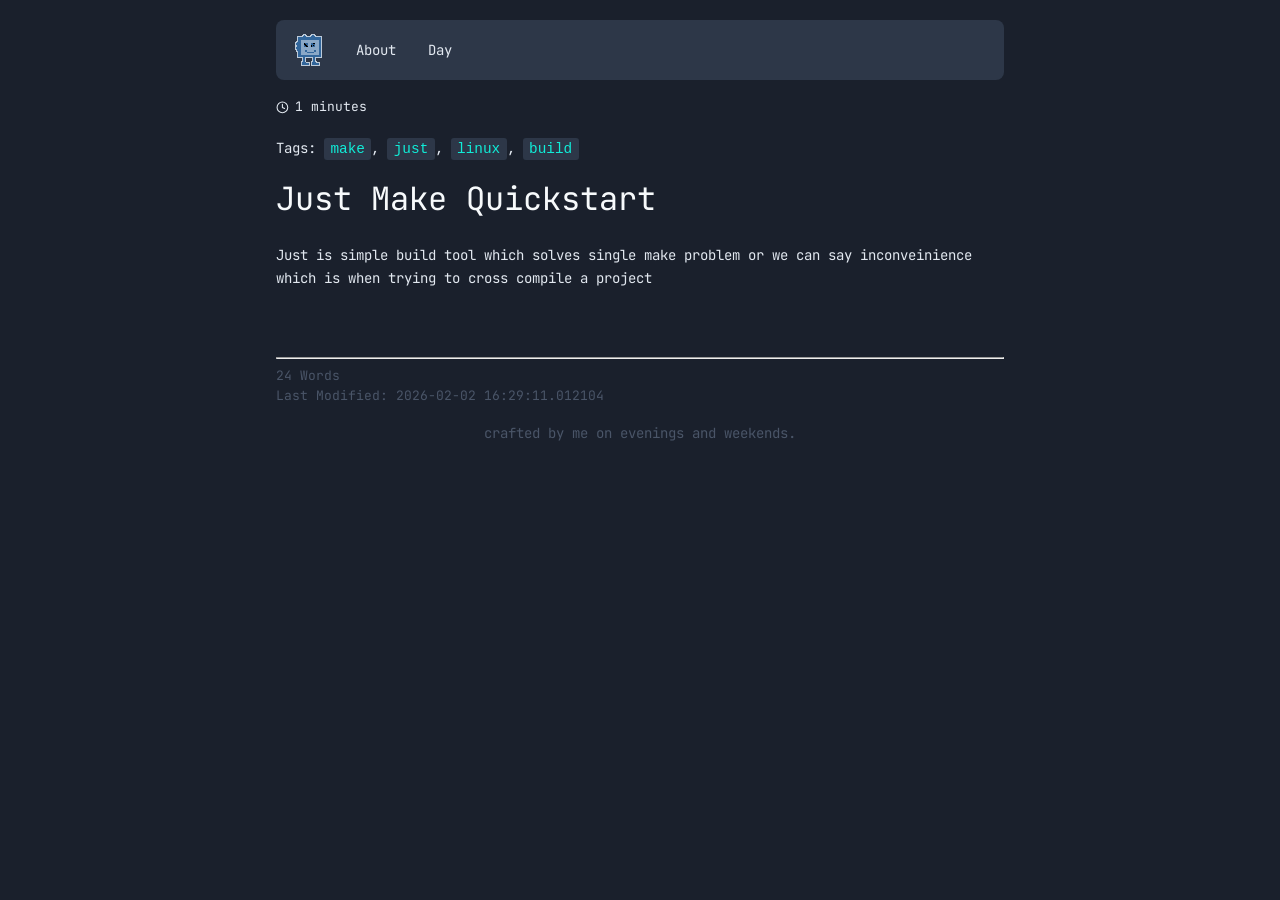
<file: linux/just-make-quickstart/index.html>
<!DOCTYPE html>
<html lang="en" data-theme="dark">
<head>
    <meta charset="UTF-8">
    <meta name="viewport" content="width=device-width, initial-scale=1">
    <title>Dump</title>
    <link rel="icon" type="image/png" href="/images/favicon.ico"/>
    <link rel="stylesheet" href="/styles.css">
    <link rel="stylesheet" href="/pygment.css">
    <!-- <link rel="stylesheet" href="https://raw.githubusercontent.com/numist/highlight-css/refs/heads/main/Other/tomorrow_night_eighties.css"> -->
</head>
<body>
  <audio id="bg-music" loop preload="none">
    <source src="/audio/bg.opus" type="audio/ogg; codecs=opus">
    <source src="/audio/bg.ogg" type="audio/ogg">
    <source src="/audio/bg.mp3" type="audio/mpeg">
  </audio>

  <ul class="nav">
    <!-- add /index.html if opening using file:// url -->
    <li><a href="/" title="Tylo: Hi Folk, You know theres a easter egg hidden in here. Go and see if you can find it!"><img class="icon" src="/images/siteIcon.png" alt=""></a></li>
    <li><a href="/about">About</a></li>
    <li><a href="#"><input type="checkbox" id="theme-toggle" hidden><label for="theme-toggle" id="theme-switch" title="Toggle Theme(Shift+T)">Day</label></a></li>
  </ul> 

  <header>
    
    <div class="icon-text">
      <svg xmlns="http://www.w3.org/2000/svg" width="1em" height="1em" viewBox="0 0 24 24" fill="none" stroke="currentcolor" stroke-width="2" stroke-linecap="round" stroke-linejoin="round" class="feather feather-clock"><circle cx="12" cy="12" r="10"></circle><polyline points="12 6 12 12 16 14"></polyline></svg>
      <span>1 minutes</span>
    </div>

    


    <p>
    <!--  -->
    <!-- <strong>Author: Cyber</strong><br> -->
    <!--  -->

    
      <strong>Tags: </strong>
      
      <code>make</code>, 
      
      <code>just</code>, 
      
      <code>linux</code>, 
      
      <code>build</code>
      
    
    </p>

    
    <h1>Just Make Quickstart</h1>
    

  </header>
  
  
<main>
    <p>Just is simple build tool which solves single make problem or we can say inconveinience which is when trying to cross compile a project</p>
</main>


  <button id='scrollTopBtn' aria-text='Scroll to Top'>↑</button>

  <footer>
        <hr>
        
        <strong>24 Words</strong><br>
        

        
        <strong>Last Modified: 2026-02-02 16:29:11.012104</strong><br>
        
        <!-- <p class="center">Made with ♥  by cyber</p> -->
        <p class="center" >crafted by me on evenings and weekends.</p>
    </footer>

    <!-- inject post container div in place of <\!-- posts -\-> -->
  <script>

    const btn = document.getElementById("scrollTopBtn");

    window.addEventListener("scroll", () => {
      if (window.scrollY > 100) {
        btn.classList.add("show");
      } else {
        btn.classList.remove("show");
      }
   });

    btn.addEventListener("click", () => {
      window.scrollTo({
        top: 0,
        behavior: "smooth"
      });
    });

    (function replacePostsComment() {
  const walker = document.createTreeWalker(
    document.body,
    NodeFilter.SHOW_COMMENT,
    null,
    false
  );

  let node;
  while ((node = walker.nextNode())) {
    if (node.nodeValue.trim() === 'posts') {
      const container = document.createElement('div');
      container.className = 'posts-container';

      const search = document.createElement('div');
      search.className = 'posts-search';

      const list = document.createElement('div');
      list.className = 'posts-list';

      const pagination = document.createElement('div');
      pagination.className = 'posts-pagination';

      container.append(search, list, pagination);

      node.parentNode.replaceChild(container, node);
      break; // only replace the first <!-- posts -->
    }
  }
})();

   window.APP_CONFIG = {
      baseUrl: ""
    };
  </script>

  <!-- load posts dynamically -->
  <script type="module" src="/script.js"></script>

</body>
</html>
</file>
<file: styles.css>
@font-face {
  font-family: "JetBrains Mono";
  src: url("/fonts/JetBrainsMono-VariableFont_wght.woff") format("woff");
  font-weight: 100 800;
  font-style: normal;
  font-display: swap;
}

@font-face {
  font-family: "JetBrains Mono";
src: url("/fonts/JetBrainsMono-Italic-VariableFont_wght.woff") format("woff");
  font-weight: 100 800;
  font-style: italic;
  font-display: swap;
}

/* =========================
   CSS Variables
   ========================= */

/* Dark mode (default) */
:root {
  --bg-color: #1a202c;
  --text-color: #e2e8f0;
  --secondary-color: #2d3748;
  --heading-color: #f7fafc;
  --link-color: #63b3ed;
  --border-color: #4a5568;
  --code-color:#10edd8;
}

/* Light mode */
/* @media (prefers-color-scheme: light) { */
/*   :root { */
  /* --bg-color: #ffffff; */
  /* --text-color: #2c3e50; */
  /* --heading-color: #1a202c; */
  /* --link-color: #3498db; */
  /* --border-color: #eaecef; */
/*   } */
/* } */
html[data-theme='light']{
  --bg-color: #ffffff;
  --text-color: #2c3e50;
  --secondary-color: #d0e0fb;
  --heading-color: #1a202c;
  --link-color: #3498db;
  --border-color: #949aa5;
  --code-color:#10edd8;

}


/* =========================
   Base Layout
   ========================= */

* {
  box-sizing: border-box;
}

html,
body {
  height: 100%;
  scroll-behavior: smooth;
}

body {
  font-family: 'JetBrains Mono','Segoe UI';
  line-height: 1.6;
  color: var(--text-color);
  background-color: var(--bg-color);

  max-width: 60%;
  margin: 0 auto;
  padding: 20px;

  display: flex;
  flex-direction: column;
  min-height: 100vh;
}

#theme-switch{
  cursor: pointer;
}

/* Main content grows and pushes footer down */
.content {
  flex: 1;
}

/* =========================
   Typography
   ========================= */

h1,
h2,
h3,
h4,
h5,
h6 {
  font-weight: 700;
  line-height: 1.5;
  color: var(--heading-color);
  margin: 0;
  padding-bottom: 0.3rem;
}

p, li{
  font-size: 0.9rem;
}

img.icon {
  image-rendering: pixelated;
}


/* =========================
   Code Blocks
   ========================= */

code,
pre {
  font-family: 'Fira Code', 'Courier New', monospace;
  font-size: 0.9rem;
}

code {
  background-color: var(--secondary-color);
  color: var(--code-color);
  padding: 0.2rem 0.4rem;
  border-radius: 3px;
}

pre {
  position: relative;
  background-color: var(--secondary-color);
  color: #e2e8f0;
  padding: 1.5rem;
  border-radius: 8px;
  overflow-x: auto;
  line-height: 1.5;
}

pre code {
  background: transparent;
  color: inherit;
  padding: 0;
}

.copy-btn {
  position: absolute;
  top: 6px;
  right: 6px;
  padding: 4px 8px;
  font-size: 12px;
  cursor: pointer;
  background: #333;
  color: #fff;
  border: none;
  border-radius: 4px;
  opacity: 0;
}

pre:hover .copy-btn {
  opacity:0.5;
}
pre .copy-btn:hover {
  opacity: 1;
}

/* =========================
   Links
   ========================= */

a {
  color: var(--link-color);
  text-decoration: none;
  transition: color 0.2s ease;
}

a:hover {
  color: #2980b9;
  text-decoration: underline;
}

/* =========================
   Tables
   ========================= */

table {
  border-collapse: collapse;
  width: 100%;
  margin: 1.5rem 0;
}

th,
td {
  padding: 12px 15px;
  text-align: left;
  border: 1px solid var(--border-color);
}

th {
  background-color: #f7fafc;
  font-weight: 600;
  color: var(--secondary-color);
}

tr:hover {
  background-color: #f7fafc;
  color: var(--secondary-color);
}

/* =========================
   Blockquotes
   ========================= */

blockquote {
  margin: 1rem 0;
  padding: 0.5rem 1rem;
  border-left: 4px solid var(--link-color);
  background-color: var(--secondary-color);
  font-style: italic;
}

/* =========================
   Task Lists
   ========================= */

input[type="checkbox"] {
  margin-right: 0.5rem;
}

/* =========================
   Navigation Bar
   ========================= */

.nav {
  list-style-type: none;
  margin: 0 0 1rem 0;
  padding: 0;
  background-color: var(--secondary-color);
  border-radius: 8px;
  display: flex;
  align-items: center;
}

.nav li {
  font-size: 0.9rem;
  float: left;
}

.nav li a {
  display: block;
  color: var(--text-color);
  text-align: center;
  padding: 14px 16px;
}

.nav li a:hover {
  color: var(--link-color);
}

.post-card{
  /* background-color:var(--secondary-color); */
  /* border-radius: 10px; */
  border-bottom: 1px solid var(--border-color);
  padding:0.5rem 1rem;
  margin: 0 1rem;
}
.post-title{
  border: none;
  margin: 0;
  padding: 0;
}

.post-meta{
  font-size:0.7rem;
  color: var(--border-color);
}

.post-desc{
  font-size:0.8rem;
  margin:0;
}

.posts-container{
  margin-bottom:2rem;
}

img, video{
  display: block;
  margin-left: auto;
  margin-right: auto;
  border: 1px solid var(--border-color);
  max-width: 100%;
}

.inline-img{
  display:inline-block;
  margin: 0;
  border:none;
}

.icon-text{
  display:inline-flex;
  align-items: center;
  gap:0.4rem;
}

input[type="search"]{
  background-color: var(--bg-color);
  border: none;
  outline:none;
  width:auto;
  min-width:max-content;
  border-bottom: 1px solid var(--border-color);
  color: var(--heading-color);
  font-size: 0.8rem;
}

input[type="search"]:focus{
  border-color:var(--link-color);
}

.pagination-controls button{
  cursor: pointer;
  border: none;
  margin: 0 1rem;
  background-color: var(--secondary-color);
  border-radius: 5px;
  color: var(--text-color); 
}
.pagination-controls{
  text-align:center;
}

.icon-text span, svg{
  font-size: 0.8em;

}

.icon{
  border:none;
}

.rounded{
  border-radius:0.5rem;
}

#scrollTopBtn {
  position: fixed;
  bottom: 24px;
  right: 24px;

  padding: 12px 16px;
  font-size: 1em;
  font-weight: bold;

  border: none;
  border-radius: 50%;
  cursor: pointer;

  background: var(--border-color);
  color: var(--text-color);

  opacity: 0;
  pointer-events: none;
  transition: opacity 0.3s ease;
}

#scrollTopBtn.show {
  opacity: 1;
  pointer-events: auto;
}

div.math{
  overflow-x:auto;
}

/* =========================
   Footer
   ========================= */

footer {
  margin-top: 2rem;
  padding-top: 1rem;
  font-size: 0.8rem;
  color: var(--border-color);
}

.center{
  text-align: center;
}



@media (max-width: 730px) {
    /* Styles for devices with a width of 600px or less */
  body{
    max-width:100%;
    padding: 10px;
  }
  .icon-text span, svg{
    font-size: 0.7em;
  }

  p, li, code{
    font-size:0.7rem;
  }
  code{
    padding:0.1rem 0.3rem;
  }
  pre{
    padding: 0.5rem;
    line-height: 1;
  }
  div.math{
    font-size:0.7rem;
  }
  .copy-btn {
    opacity:0.6;
    font-size:0.5rem;
  }
}
</file>
<file: pygment.css>
pre { line-height: 125%; }
td.linenos .normal { color: #f1fa8c; background-color: #44475a; padding-left: 5px; padding-right: 5px; }
span.linenos { color: #f1fa8c; background-color: #44475a; padding-left: 5px; padding-right: 5px; }
td.linenos .special { color: #50fa7b; background-color: #6272a4; padding-left: 5px; padding-right: 5px; }
span.linenos.special { color: #50fa7b; background-color: #6272a4; padding-left: 5px; padding-right: 5px; }
.codehilite{ border-radius: 8px; background-color: transparent}
.codehilite .hll { background-color: #44475a }
.codehilite { background: #282a36; color: #f8f8f2 }
.codehilite .c { color: #6272a4 } /* Comment */
.codehilite .err { color: #f8f8f2 } /* Error */
.codehilite .g { color: #f8f8f2 } /* Generic */
.codehilite .k { color: #ff79c6 } /* Keyword */
.codehilite .l { color: #f8f8f2 } /* Literal */
.codehilite .n { color: #f8f8f2 } /* Name */
.codehilite .o { color: #ff79c6 } /* Operator */
.codehilite .x { color: #f8f8f2 } /* Other */
.codehilite .p { color: #f8f8f2 } /* Punctuation */
.codehilite .ch { color: #6272a4 } /* Comment.Hashbang */
.codehilite .cm { color: #6272a4 } /* Comment.Multiline */
.codehilite .cp { color: #ff79c6 } /* Comment.Preproc */
.codehilite .cpf { color: #6272a4 } /* Comment.PreprocFile */
.codehilite .c1 { color: #6272a4 } /* Comment.Single */
.codehilite .cs { color: #6272a4 } /* Comment.Special */
.codehilite .gd { color: #8b080b } /* Generic.Deleted */
.codehilite .ge { color: #f8f8f2; text-decoration: underline } /* Generic.Emph */
.codehilite .ges { color: #f8f8f2; text-decoration: underline } /* Generic.EmphStrong */
.codehilite .gr { color: #f8f8f2 } /* Generic.Error */
.codehilite .gh { color: #f8f8f2; font-weight: bold } /* Generic.Heading */
.codehilite .gi { color: #f8f8f2; font-weight: bold } /* Generic.Inserted */
.codehilite .go { color: #44475a } /* Generic.Output */
.codehilite .gp { color: #f8f8f2 } /* Generic.Prompt */
.codehilite .gs { color: #f8f8f2 } /* Generic.Strong */
.codehilite .gu { color: #f8f8f2; font-weight: bold } /* Generic.Subheading */
.codehilite .gt { color: #f8f8f2 } /* Generic.Traceback */
.codehilite .kc { color: #ff79c6 } /* Keyword.Constant */
.codehilite .kd { color: #8be9fd; font-style: italic } /* Keyword.Declaration */
.codehilite .kn { color: #ff79c6 } /* Keyword.Namespace */
.codehilite .kp { color: #ff79c6 } /* Keyword.Pseudo */
.codehilite .kr { color: #ff79c6 } /* Keyword.Reserved */
.codehilite .kt { color: #8be9fd } /* Keyword.Type */
.codehilite .ld { color: #f8f8f2 } /* Literal.Date */
.codehilite .m { color: #ffb86c } /* Literal.Number */
.codehilite .s { color: #bd93f9 } /* Literal.String */
.codehilite .na { color: #50fa7b } /* Name.Attribute */
.codehilite .nb { color: #8be9fd; font-style: italic } /* Name.Builtin */
.codehilite .nc { color: #50fa7b } /* Name.Class */
.codehilite .no { color: #f8f8f2 } /* Name.Constant */
.codehilite .nd { color: #f8f8f2 } /* Name.Decorator */
.codehilite .ni { color: #f8f8f2 } /* Name.Entity */
.codehilite .ne { color: #f8f8f2 } /* Name.Exception */
.codehilite .nf { color: #50fa7b } /* Name.Function */
.codehilite .nl { color: #8be9fd; font-style: italic } /* Name.Label */
.codehilite .nn { color: #f8f8f2 } /* Name.Namespace */
.codehilite .nx { color: #f8f8f2 } /* Name.Other */
.codehilite .py { color: #f8f8f2 } /* Name.Property */
.codehilite .nt { color: #ff79c6 } /* Name.Tag */
.codehilite .nv { color: #8be9fd; font-style: italic } /* Name.Variable */
.codehilite .ow { color: #ff79c6 } /* Operator.Word */
.codehilite .pm { color: #f8f8f2 } /* Punctuation.Marker */
.codehilite .w { color: #f8f8f2 } /* Text.Whitespace */
.codehilite .mb { color: #ffb86c } /* Literal.Number.Bin */
.codehilite .mf { color: #ffb86c } /* Literal.Number.Float */
.codehilite .mh { color: #ffb86c } /* Literal.Number.Hex */
.codehilite .mi { color: #ffb86c } /* Literal.Number.Integer */
.codehilite .mo { color: #ffb86c } /* Literal.Number.Oct */
.codehilite .sa { color: #bd93f9 } /* Literal.String.Affix */
.codehilite .sb { color: #bd93f9 } /* Literal.String.Backtick */
.codehilite .sc { color: #bd93f9 } /* Literal.String.Char */
.codehilite .dl { color: #bd93f9 } /* Literal.String.Delimiter */
.codehilite .sd { color: #bd93f9 } /* Literal.String.Doc */
.codehilite .s2 { color: #bd93f9 } /* Literal.String.Double */
.codehilite .se { color: #bd93f9 } /* Literal.String.Escape */
.codehilite .sh { color: #bd93f9 } /* Literal.String.Heredoc */
.codehilite .si { color: #bd93f9 } /* Literal.String.Interpol */
.codehilite .sx { color: #bd93f9 } /* Literal.String.Other */
.codehilite .sr { color: #bd93f9 } /* Literal.String.Regex */
.codehilite .s1 { color: #bd93f9 } /* Literal.String.Single */
.codehilite .ss { color: #bd93f9 } /* Literal.String.Symbol */
.codehilite .bp { color: #f8f8f2; font-style: italic } /* Name.Builtin.Pseudo */
.codehilite .fm { color: #50fa7b } /* Name.Function.Magic */
.codehilite .vc { color: #8be9fd; font-style: italic } /* Name.Variable.Class */
.codehilite .vg { color: #8be9fd; font-style: italic } /* Name.Variable.Global */
.codehilite .vi { color: #8be9fd; font-style: italic } /* Name.Variable.Instance */
.codehilite .vm { color: #8be9fd; font-style: italic } /* Name.Variable.Magic */
.codehilite .il { color: #ffb86c } /* Literal.Number.Integer.Long */
</file>
